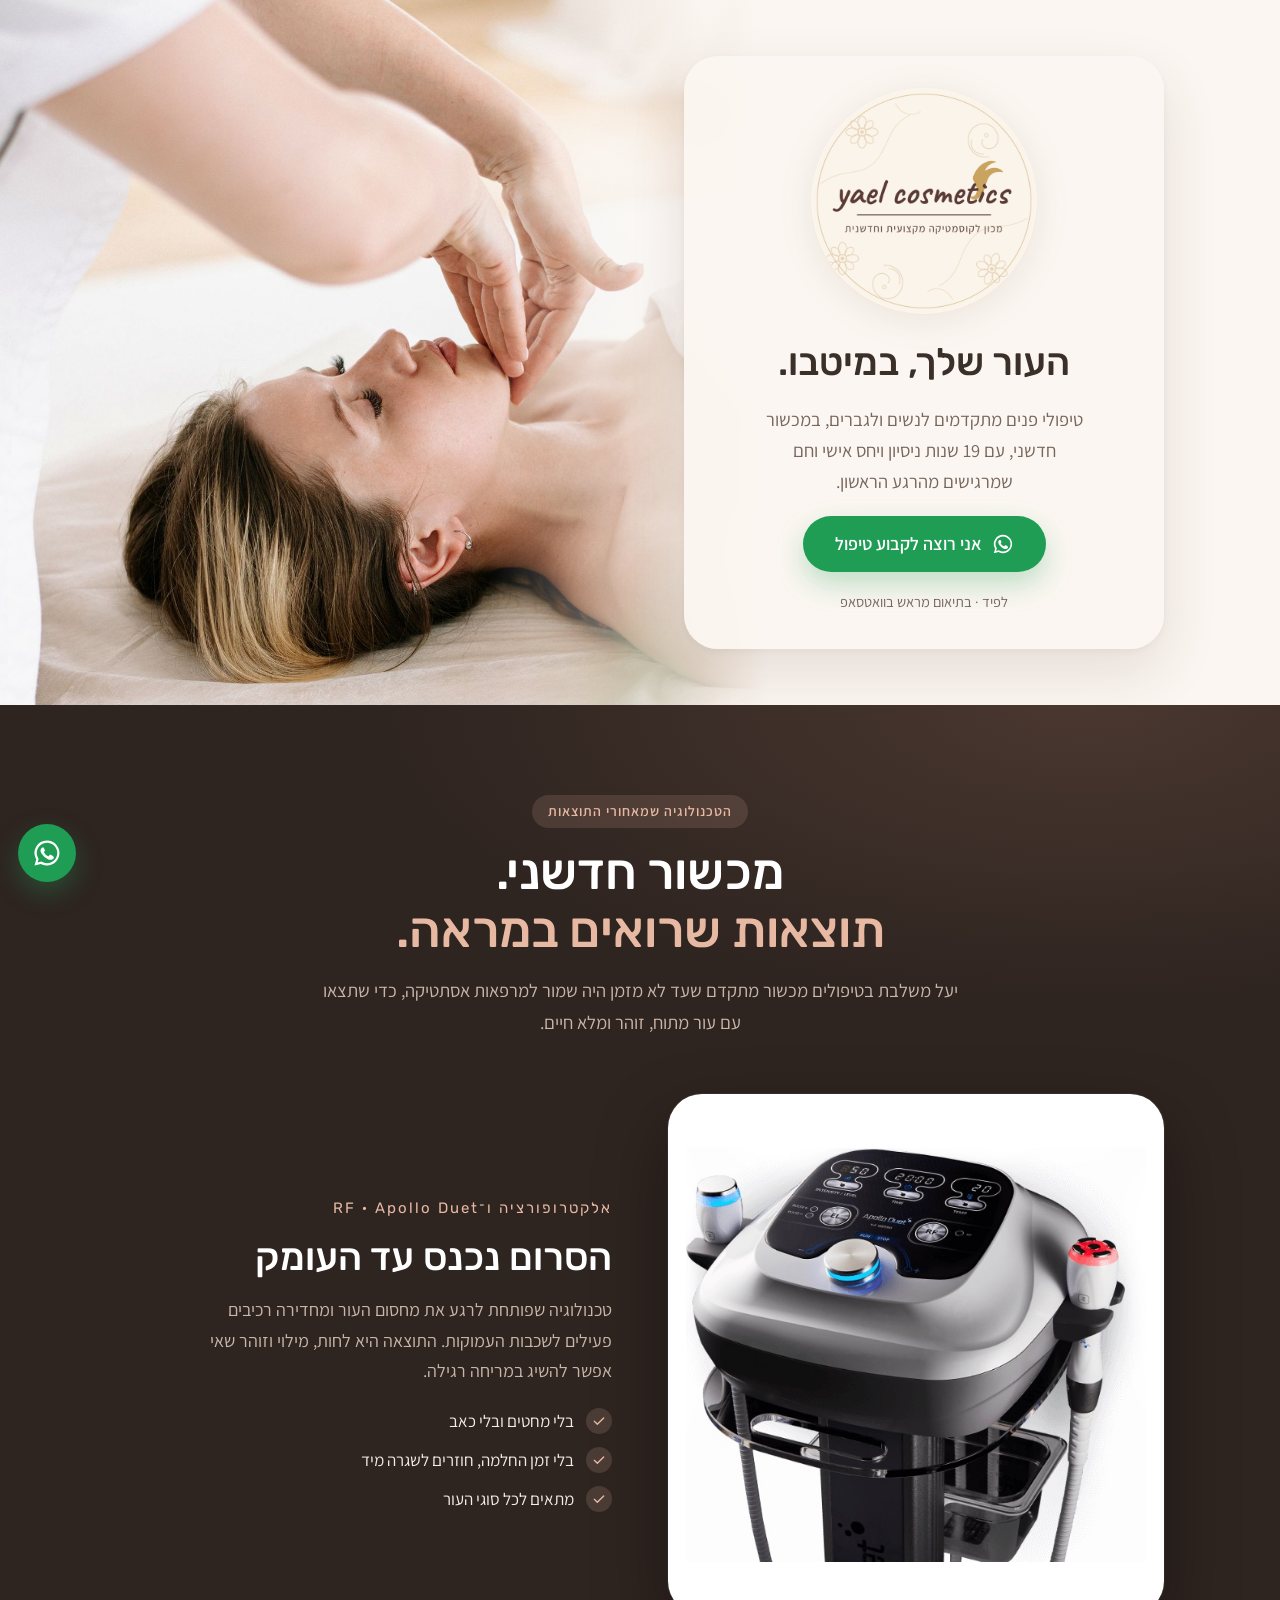
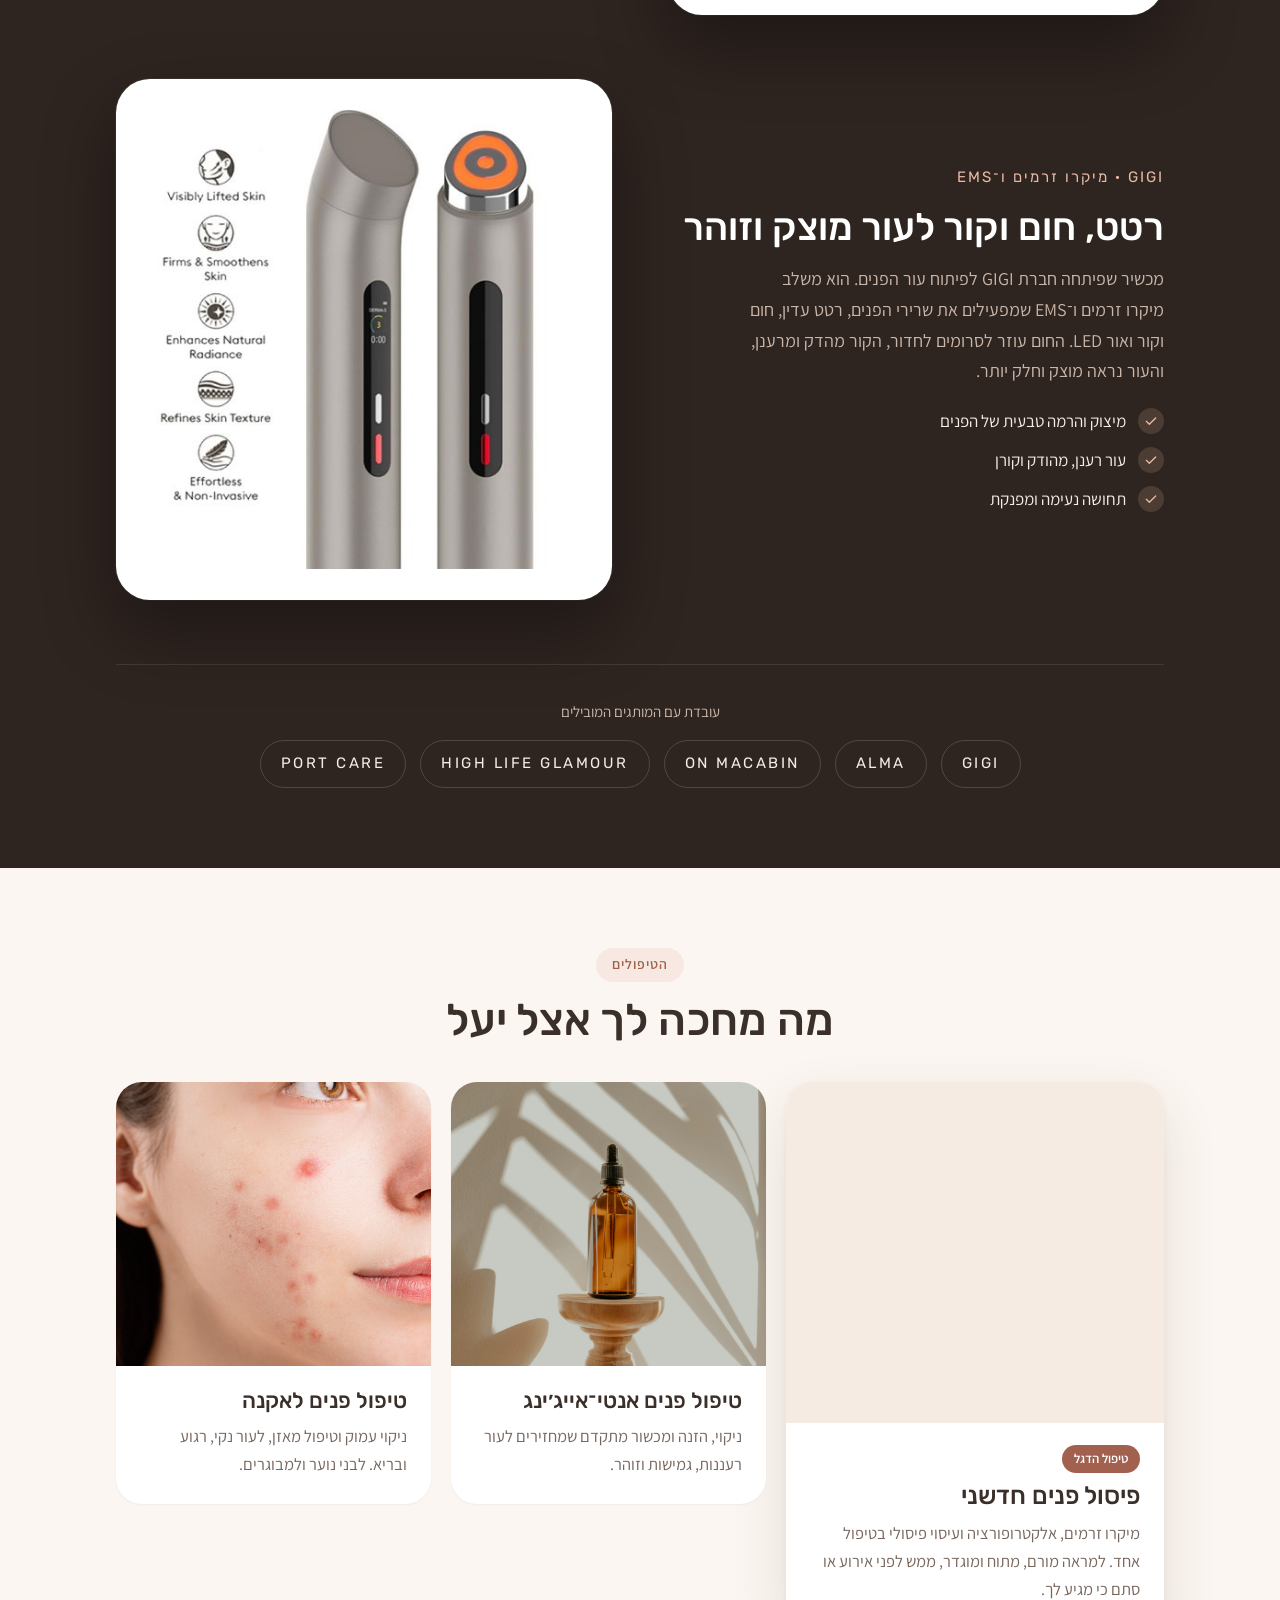
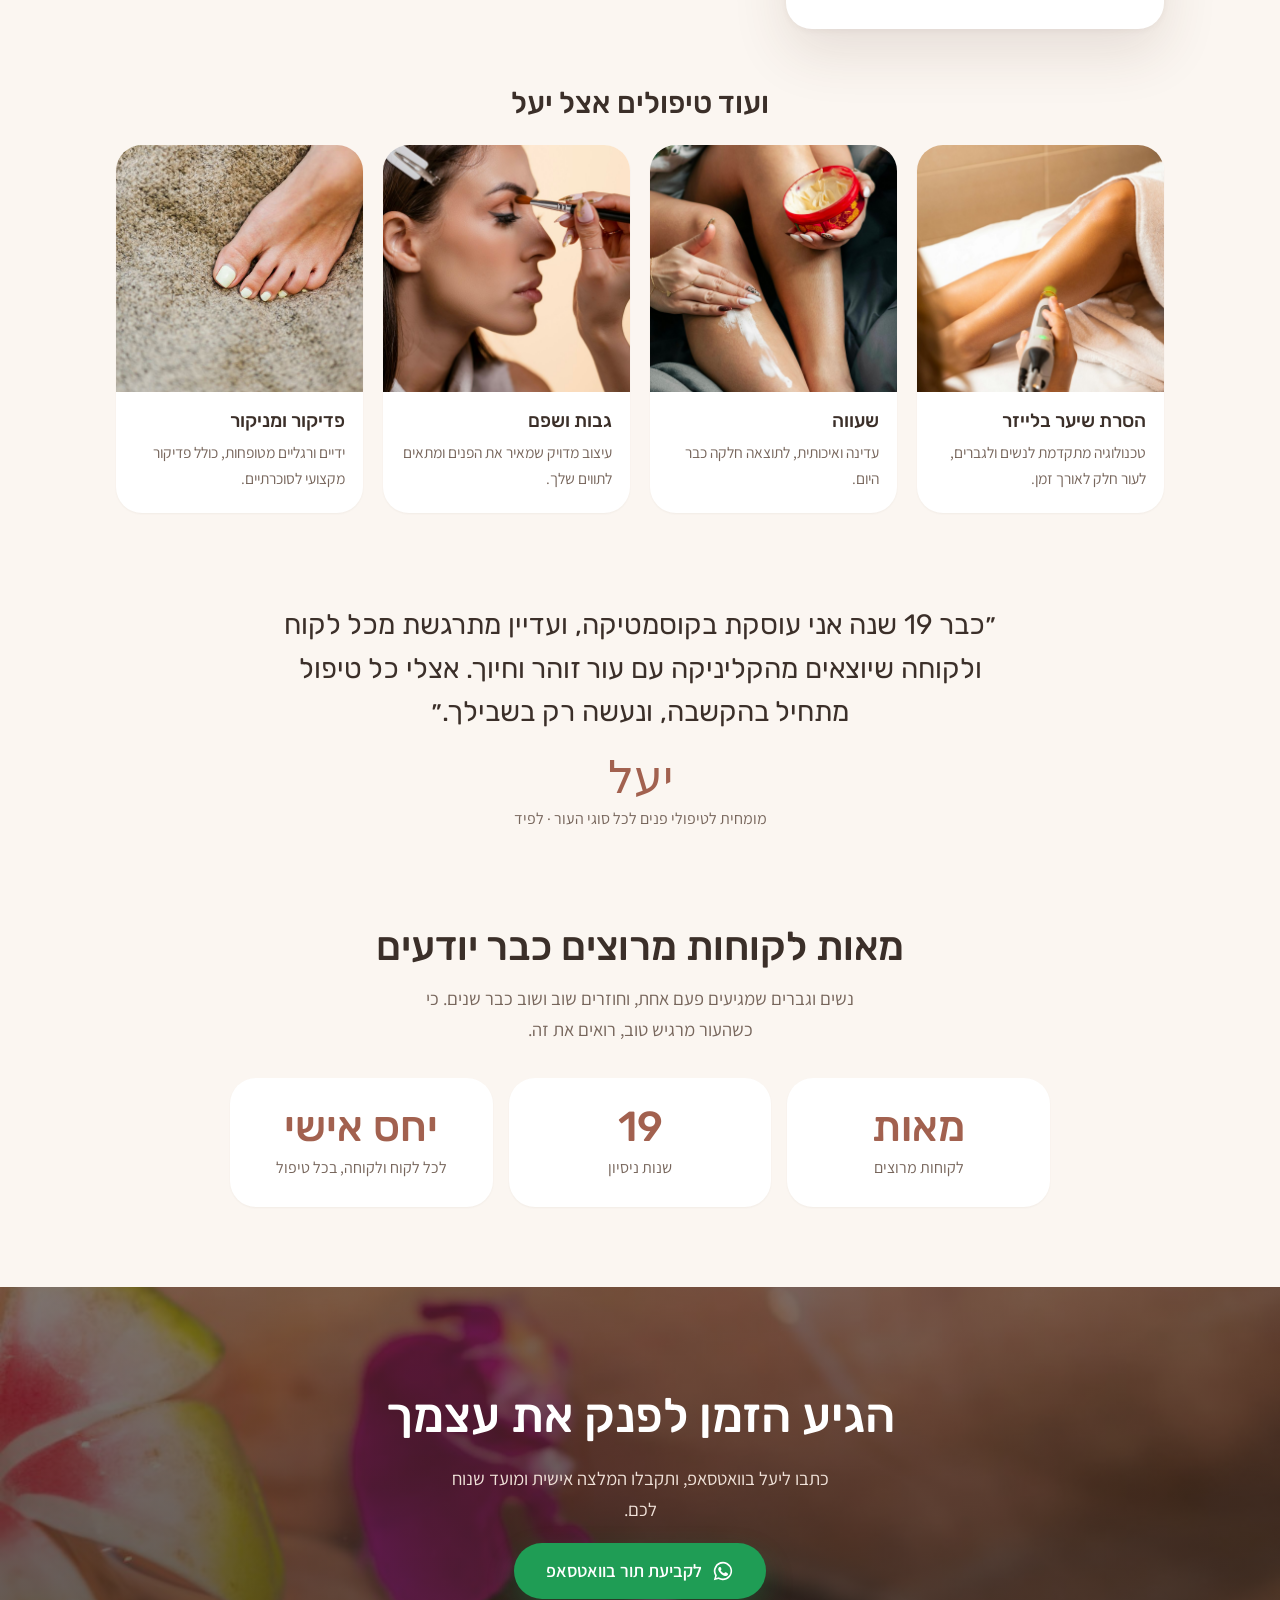
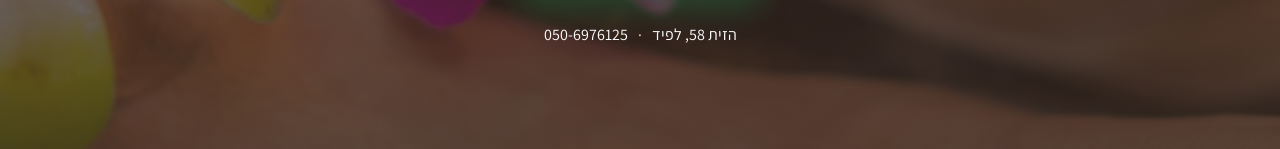
<file: index.html>
<!doctype html>
<html lang="he" dir="rtl">
<head>
  <meta charset="utf-8">
  <meta name="viewport" content="width=device-width, initial-scale=1, viewport-fit=cover">
  <title>יעל מך · מכון לקוסמטיקה מקצועית וחדשנית</title>
  <meta name="description" content="יעל מך – מכון לקוסמטיקה מקצועית וחדשנית בלפיד. טיפולי פנים, פיסול פנים חדשני, הסרת שיער, גבות, פדיקור ומניקור.">
  <meta name="theme-color" content="#fbf6f1">
  <meta name="robots" content="noindex, nofollow, noarchive">
  <!-- Link preview (WhatsApp, Facebook, SMS). Update the address once the site has its final address. -->
  <meta property="og:type" content="website">
  <meta property="og:locale" content="he_IL">
  <meta property="og:site_name" content="יעל מך">
  <meta property="og:title" content="יעל מך · מכון לקוסמטיקה מקצועית וחדשנית">
  <meta property="og:description" content="טיפולי פנים, פיסול פנים חדשני, הסרת שיער, גבות, פדיקור ומניקור · לפיד">
  <meta property="og:url" content="https://guymach6.github.io/yael-mach/">
  <meta property="og:image" content="https://guymach6.github.io/yael-mach/brand/share-preview.jpg">
  <meta property="og:image:width" content="1200">
  <meta property="og:image:height" content="630">
  <meta name="twitter:card" content="summary_large_image">
  <link rel="icon" href="brand/logo-icon.png" type="image/png">
  <link rel="apple-touch-icon" href="brand/logo-icon.png">
  <link rel="preconnect" href="https://fonts.googleapis.com">
  <link rel="preconnect" href="https://fonts.gstatic.com" crossorigin>
  <link href="https://fonts.googleapis.com/css2?family=Assistant:wght@400;600&family=Caveat:wght@600&family=Rubik:wght@400;500&display=swap" rel="stylesheet">
  <link rel="preload" as="image" href="images/hero-white.jpg">
  <link rel="stylesheet" href="style.css">
</head>
<body>
  <svg width="0" height="0" style="position:absolute" aria-hidden="true">
    <symbol id="i-wa" viewBox="0 0 24 24"><path fill="currentColor" d="M12 2a10 10 0 0 0-8.6 15.1L2 22l5-1.3A10 10 0 1 0 12 2Zm0 18.2a8.2 8.2 0 0 1-4.2-1.2l-.3-.2-3 .8.8-2.9-.2-.3A8.2 8.2 0 1 1 12 20.2Zm4.5-6.1c-.2-.1-1.5-.7-1.7-.8-.2-.1-.4-.1-.6.1l-.8 1c-.1.2-.3.2-.5.1a6.7 6.7 0 0 1-3.3-2.9c-.3-.4.2-.4.7-1.4.1-.2 0-.3 0-.4l-.8-1.8c-.2-.5-.4-.4-.6-.4h-.5a1 1 0 0 0-.7.3 3 3 0 0 0-.9 2.2 5.2 5.2 0 0 0 1.1 2.7 11.8 11.8 0 0 0 4.5 4c1.7.7 2.3.8 3.2.6.5-.1 1.5-.6 1.7-1.2.2-.6.2-1.1.2-1.2-.1-.2-.3-.2-.5-.3Z"/></symbol>
    <symbol id="i-check" viewBox="0 0 24 24"><path fill="none" stroke="currentColor" stroke-width="2" stroke-linecap="round" stroke-linejoin="round" d="m5 12.5 4.5 4.5L19 7.5"/></symbol>
  </svg>

  <main>
    <!-- ================= hero ================= -->
    <section class="hero">
      <img class="hero-bg" src="images/hero-white.jpg" alt="" width="1600" height="1200">
      <div class="wrap">
        <div class="hero-card">
          <img class="seal" src="brand/logo-round-600.png" alt="yael cosmetics – מכון לקוסמטיקה מקצועית וחדשנית" width="600" height="600">
          <h1>העור שלך, במיטבו.</h1>
          <p class="lead">טיפולי פנים מתקדמים לנשים ולגברים, במכשור חדשני, עם 19 שנות ניסיון ויחס אישי וחם שמרגישים מהרגע הראשון.</p>
          <a class="btn btn-wa" data-wa="שלום יעל, הגעתי מהדף שלך ואשמח לקבוע טיפול" href="https://wa.me/972506976125" target="_blank" rel="noopener"><svg><use href="#i-wa"/></svg>אני רוצה לקבוע טיפול</a>
          <span class="where">לפיד · בתיאום מראש בוואטסאפ</span>
        </div>
      </div>
    </section>

    <!-- ================= devices showcase ================= -->
    <section class="tech">
      <div class="wrap">
        <div class="tech-head">
          <span class="eyebrow">הטכנולוגיה שמאחורי התוצאות</span>
          <h2>מכשור חדשני.<br><em>תוצאות שרואים במראה.</em></h2>
          <p>יעל משלבת בטיפולים מכשור מתקדם שעד לא מזמן היה שמור למרפאות אסתטיקה, כדי שתצאו עם עור מתוח, זוהר ומלא חיים.</p>
        </div>

        <div class="device">
          <img class="product" src="images/apollo-device.jpg" alt="מכשיר Apollo Duet לאלקטרופורציה ו־RF" loading="lazy" width="568" height="512">
          <div class="device-txt">
            <span class="device-kicker">אלקטרופורציה ו־RF · Apollo Duet</span>
            <h3>הסרום נכנס עד העומק</h3>
            <p>טכנולוגיה שפותחת לרגע את מחסום העור ומחדירה רכיבים פעילים לשכבות העמוקות. התוצאה היא לחות, מילוי וזוהר שאי אפשר להשיג במריחה רגילה.</p>
            <ul class="ticks">
              <li><svg><use href="#i-check"/></svg>בלי מחטים ובלי כאב</li>
              <li><svg><use href="#i-check"/></svg>בלי זמן החלמה, חוזרים לשגרה מיד</li>
              <li><svg><use href="#i-check"/></svg>מתאים לכל סוגי העור</li>
            </ul>
          </div>
        </div>

        <div class="device device-flip">
          <img class="product" src="images/gigi-device.jpg" alt="מכשיר המיקרו זרמים וה־EMS של GIGI" loading="lazy" width="500" height="500">
          <div class="device-txt">
            <span class="device-kicker">GIGI · מיקרו זרמים ו־EMS</span>
            <h3>רטט, חום וקור לעור מוצק וזוהר</h3>
            <p>מכשיר שפיתחה חברת GIGI לפיתוח עור הפנים. הוא משלב מיקרו זרמים ו־EMS שמפעילים את שרירי הפנים, רטט עדין, חום וקור ואור LED. החום עוזר לסרומים לחדור, הקור מהדק ומרענן, והעור נראה מוצק וחלק יותר.</p>
            <ul class="ticks">
              <li><svg><use href="#i-check"/></svg>מיצוק והרמה טבעית של הפנים</li>
              <li><svg><use href="#i-check"/></svg>עור רענן, מהודק וקורן</li>
              <li><svg><use href="#i-check"/></svg>תחושה נעימה ומפנקת</li>
            </ul>
          </div>
        </div>

        <div class="brands">
          <span>עובדת עם המותגים המובילים</span>
          <ul><li>GIGI</li><li>ALMA</li><li>ON MACABIN</li><li>HIGH LIFE GLAMOUR</li><li>PORT CARE</li></ul>
        </div>
      </div>
    </section>

    <!-- ================= treatments ================= -->
    <section class="treat">
      <div class="wrap">
        <div class="head">
          <span class="eyebrow">הטיפולים</span>
          <h2>מה מחכה לך אצל יעל</h2>
        </div>
        <div class="cards">
          <article class="card card-feature">
            <!-- Looping clip: Pexels video 9335813 (free licence), streamed from Pexels so no video file lives in the repo -->
            <video class="card-video" autoplay muted loop playsinline preload="metadata" aria-label="פיסול פנים: עיסוי פיסולי בידיים על הפנים">
              <source src="https://videos.pexels.com/video-files/9335813/9335813-sd_360_640_25fps.mp4" type="video/mp4">
            </video>
            <div class="body">
              <span class="tag">טיפול הדגל</span>
              <h3>פיסול פנים חדשני</h3>
              <p>מיקרו זרמים, אלקטרופורציה ועיסוי פיסולי בטיפול אחד. למראה מורם, מתוח ומוגדר, ממש לפני אירוע או סתם כי מגיע לך.</p>
            </div>
          </article>
          <article class="card">
            <img src="images/serum-bottle.jpg" alt="טיפול פנים אנטי־אייג׳ינג" loading="lazy" width="1000" height="1250">
            <div class="body">
              <h3>טיפול פנים אנטי־אייג׳ינג</h3>
              <p>ניקוי, הזנה ומכשור מתקדם שמחזירים לעור רעננות, גמישות וזוהר.</p>
            </div>
          </article>
          <article class="card">
            <img src="images/acne-skin.jpg" alt="עור עם אקנה לפני טיפול" loading="lazy" width="1000" height="1500">
            <div class="body">
              <h3>טיפול פנים לאקנה</h3>
              <p>ניקוי עמוק וטיפול מאזן, לעור נקי, רגוע ובריא. לבני נוער ולמבוגרים.</p>
            </div>
          </article>
        </div>
        <h3 class="sub-head">ועוד טיפולים אצל יעל</h3>
        <div class="cards cards-4">
          <article class="card card-sm">
            <img src="images/laser-leg.jpg" alt="הסרת שיער בלייזר" loading="lazy" width="1000" height="1250">
            <div class="body"><h3>הסרת שיער בלייזר</h3><p>טכנולוגיה מתקדמת לנשים ולגברים, לעור חלק לאורך זמן.</p></div>
          </article>
          <article class="card card-sm">
            <img src="images/wax-leg.jpg" alt="הסרת שיער בשעווה" loading="lazy" width="1000" height="1250">
            <div class="body"><h3>שעווה</h3><p>עדינה ואיכותית, לתוצאה חלקה כבר היום.</p></div>
          </article>
          <article class="card card-sm">
            <img src="images/brows-brush.jpg" alt="עיצוב גבות ושפם" loading="lazy" width="1000" height="1250">
            <div class="body"><h3>גבות ושפם</h3><p>עיצוב מדויק שמאיר את הפנים ומתאים לתווים שלך.</p></div>
          </article>
          <article class="card card-sm">
            <img src="images/french-pedicure.jpg" alt="פדיקור ומניקור" loading="lazy" width="1000" height="1250">
            <div class="body"><h3>פדיקור ומניקור</h3><p>ידיים ורגליים מטופחות, כולל פדיקור מקצועי לסוכרתיים.</p></div>
          </article>
        </div>
      </div>
    </section>

    <!-- ================= about ================= -->
    <section class="about">
      <div class="wrap">
        <figure>
          <blockquote>״כבר 19 שנה אני עוסקת בקוסמטיקה, ועדיין מתרגשת מכל לקוח ולקוחה שיוצאים מהקליניקה עם עור זוהר וחיוך. אצלי כל טיפול מתחיל בהקשבה, ונעשה רק בשבילך.״</blockquote>
          <figcaption><span class="sign">יעל</span><span>מומחית לטיפולי פנים לכל סוגי העור · לפיד</span></figcaption>
        </figure>
      </div>
    </section>

    <!-- ================= social proof ================= -->
    <section class="proof">
      <div class="wrap">
        <h2>מאות לקוחות מרוצים כבר יודעים</h2>
        <p class="proof-lead">נשים וגברים שמגיעים פעם אחת, וחוזרים שוב ושוב כבר שנים. כי כשהעור מרגיש טוב, רואים את זה.</p>
        <ul class="stats">
          <li><strong>מאות</strong><span>לקוחות מרוצים</span></li>
          <li><strong>19</strong><span>שנות ניסיון</span></li>
          <li><strong>יחס אישי</strong><span>לכל לקוח ולקוחה, בכל טיפול</span></li>
        </ul>
      </div>
    </section>

    <!-- ================= final call ================= -->
    <section class="cta">
      <img class="cta-bg" src="images/pedicure-flowers.jpg" alt="" loading="lazy" width="1000" height="1250">
      <div class="wrap">
        <h2>הגיע הזמן לפנק את עצמך</h2>
        <p>כתבו ליעל בוואטסאפ, ותקבלו המלצה אישית ומועד שנוח לכם.</p>
        <a class="btn btn-wa" data-wa="שלום יעל, אשמח לקבוע טיפול" href="https://wa.me/972506976125" target="_blank" rel="noopener"><svg><use href="#i-wa"/></svg>לקביעת תור בוואטסאפ</a>
        <p class="info">
          <a href="https://waze.com/ul?q=%D7%94%D7%96%D7%99%D7%AA%2058%20%D7%9C%D7%A4%D7%99%D7%93" target="_blank" rel="noopener">הזית 58, לפיד</a>
          <span aria-hidden="true">·</span>
          <a href="tel:0506976125" dir="ltr">050-6976125</a>
        </p>
      </div>
    </section>
  </main>

  <a class="wa-float" data-wa="שלום יעל, אשמח לקבוע טיפול" href="https://wa.me/972506976125" target="_blank" rel="noopener" aria-label="וואטסאפ ליעל"><svg><use href="#i-wa"/></svg></a>

  <script src="main.js"></script>
</body>
</html>
</file>
<file: style.css>
:root {
  /* Layout: photo hero with the logo card; a dark, glowing devices showcase as the centrepiece; treatments; Yael's words; a photo call-to-action. */
  --bg: #fbf6f1;
  --surface: #ffffff;
  --sand: #f5ebe2;
  --line: #eee2d8;
  --ink: #3b2f29;
  --ink-2: #77665c;
  --accent: #a2614f;
  --accent-soft: #f7e9e2;
  --glow: #e7b9a3;
  --panel: #2e2420;
  --panel-2: #3a2e29;
  --panel-ink: #f6ece4;
  --panel-mute: #c9b6a9;
  --wa: #1f9d55;
  --radius: 26px;
  --shadow: 0 2px 6px rgba(80, 50, 35, .05), 0 24px 56px rgba(80, 50, 35, .12);
  --display: 'Rubik', 'Assistant', system-ui, sans-serif;
  --sans: 'Assistant', 'Rubik', system-ui, sans-serif;
  --logo: 'Bellefair', 'Frank Ruhl Libre', serif;
}

* { box-sizing: border-box; }
body { margin: 0; background: var(--bg); color: var(--ink); font-family: var(--sans); font-size: 18px; line-height: 1.7; -webkit-font-smoothing: antialiased; }
img { max-width: 100%; }
a { color: inherit; }
h1, h2, h3 { font-family: var(--display); font-weight: 500; margin: 0; line-height: 1.2; text-wrap: balance; }
p { margin: 0; }
ul { margin: 0; padding: 0; list-style: none; }
figure, blockquote { margin: 0; }
.wrap { width: 100%; max-width: 1080px; margin: 0 auto; padding: 0 16px; }
:focus-visible { outline: 2px solid var(--accent); outline-offset: 3px; }
@media (prefers-reduced-motion: reduce) { * { transition: none !important; animation: none !important; } }

.eyebrow { display: inline-block; font-size: 14px; font-weight: 600; letter-spacing: 1px; color: var(--accent); background: var(--accent-soft); border-radius: 999px; padding: 5px 16px; }

/* ---------- logo ---------- */
.logo { display: inline-flex; flex-direction: column; align-items: center; text-align: center; }
.logo-name { font-family: var(--logo); font-size: 64px; line-height: 1; letter-spacing: 2px; }
.logo-rule { display: block; width: 56px; height: 1px; background: var(--accent); margin: 14px 0 11px; }
.logo-tag { font-size: 13.5px; letter-spacing: 3px; color: var(--ink-2); }

/* ---------- buttons ---------- */
.btn { display: inline-flex; align-items: center; justify-content: center; gap: 10px; min-height: 56px; padding: 12px 32px; border-radius: 999px; font-weight: 600; font-size: 18px; text-decoration: none; transition: filter .15s, transform .15s; }
.btn svg { width: 22px; height: 22px; flex: none; }
.btn:hover { transform: translateY(-2px); }
.btn-wa { background: var(--wa); color: #fff; box-shadow: 0 12px 28px rgba(31, 157, 85, .28); }
.btn-wa:hover { filter: brightness(.95); }

/* ---------- hero ---------- */
.hero { position: relative; min-height: 640px; display: flex; align-items: center; padding: 56px 0; overflow: hidden; }
.hero-bg { position: absolute; inset: 0; width: 100%; height: 100%; object-fit: cover; object-position: 30% 40%; }
.hero::after { content: ''; position: absolute; inset: 0; background: linear-gradient(270deg, rgba(251, 246, 241, .5), rgba(251, 246, 241, 0) 60%); }
.hero .wrap { position: relative; z-index: 1; }
.hero-card { width: min(480px, 100%); background: rgba(251, 246, 241, .95); backdrop-filter: blur(6px); border-radius: 34px; padding: 42px 36px 34px; text-align: center; box-shadow: var(--shadow); display: grid; justify-items: center; gap: 18px; }
.hero-card .logo-name { font-size: 70px; }
.hero h1 { font-size: clamp(30px, 4vw, 38px); margin-top: 6px; }
.hero .lead { color: var(--ink-2); font-size: 18.5px; max-width: 36ch; }
.where { font-size: 14.5px; color: var(--ink-2); }
@media (max-width: 720px) {
  .hero { min-height: 0; padding: 0 0 40px; flex-direction: column; align-items: stretch; }
  .hero-bg { position: relative; height: 320px; }
  .hero::after { display: none; }
  .hero-card { margin: -70px auto 0; padding: 32px 22px 26px; border-radius: 28px; }
  .hero-card .logo-name { font-size: 58px; }
}

/* ---------- devices showcase ---------- */
.tech { background: radial-gradient(1200px 500px at 85% 0%, #4a3730 0%, var(--panel) 60%); color: var(--panel-ink); padding: 90px 0 80px; }
.tech-head { text-align: center; max-width: 640px; margin: 0 auto 56px; display: grid; justify-items: center; gap: 16px; }
.tech .eyebrow { background: rgba(231, 185, 163, .14); color: var(--glow); }
.tech h2 { color: #fff; font-size: clamp(32px, 5vw, 50px); line-height: 1.15; }
.tech h2 em { font-style: normal; color: var(--glow); }
.tech-head p { color: var(--panel-mute); font-size: 18.5px; }
.device { display: grid; grid-template-columns: 1fr 1fr; gap: 56px; align-items: center; margin-bottom: 64px; }
.device img { width: 100%; height: auto; aspect-ratio: 4 / 4.2; object-fit: cover; border-radius: 34px; display: block; box-shadow: 0 30px 70px rgba(0, 0, 0, .35), 0 0 0 1px rgba(255, 255, 255, .06); }
.device-flip img { order: 2; }
.device-txt { display: grid; gap: 14px; min-width: 0; }
.device-kicker { font-family: var(--display); font-size: 15px; letter-spacing: 2px; color: var(--glow); }
.device h3 { color: #fff; font-size: clamp(28px, 3.6vw, 38px); }
.device p { color: var(--panel-mute); font-size: 18px; max-width: 46ch; }
.ticks { display: grid; gap: 10px; margin-top: 6px; }
.ticks li { display: flex; align-items: center; gap: 12px; font-size: 17px; }
.ticks svg { width: 26px; height: 26px; padding: 5px; border-radius: 50%; background: rgba(231, 185, 163, .16); color: var(--glow); flex: none; }
.brands { border-top: 1px solid rgba(255, 255, 255, .1); padding-top: 34px; text-align: center; display: grid; gap: 16px; }
.brands span { font-size: 15px; color: var(--panel-mute); }
.brands ul { display: flex; flex-wrap: wrap; justify-content: center; gap: 10px 14px; }
.brands li { font-family: var(--display); font-size: 15px; letter-spacing: 2.5px; padding: 10px 20px; border: 1px solid rgba(255, 255, 255, .16); border-radius: 999px; direction: ltr; }
@media (max-width: 820px) {
  .tech { padding: 64px 0 56px; }
  .tech-head { margin-bottom: 40px; }
  .device { grid-template-columns: 1fr; gap: 24px; margin-bottom: 48px; }
  .device img, .device-flip img { order: 0; aspect-ratio: 4 / 3.2; border-radius: 28px; }
}

/* ---------- treatments ---------- */
.treat { padding: 80px 0 40px; }
.head { text-align: center; display: grid; justify-items: center; gap: 12px; margin-bottom: 36px; }
.head h2 { font-size: clamp(30px, 4.2vw, 44px); }
.cards { display: grid; grid-template-columns: 1.2fr 1fr 1fr; gap: 20px; align-items: start; }
.card { background: var(--surface); border-radius: var(--radius); overflow: hidden; box-shadow: 0 1px 2px rgba(80, 50, 35, .05); display: flex; flex-direction: column; }
.card img { width: 100%; height: auto; aspect-ratio: 4 / 3.6; object-fit: cover; display: block; }
.card .body { padding: 22px 24px 26px; display: grid; gap: 8px; justify-items: start; }
.card h3 { font-size: 22px; }
.card p { color: var(--ink-2); font-size: 16.5px; }
.card-feature { box-shadow: var(--shadow); }
.card-feature h3 { font-size: 25px; }
.tag { font-size: 13px; font-weight: 600; color: #fff; background: var(--accent); border-radius: 999px; padding: 3px 12px; }
.sub-head { text-align: center; font-size: clamp(24px, 3vw, 30px); margin: 56px 0 24px; }
.cards-4 { grid-template-columns: repeat(4, minmax(0, 1fr)); }
.card-sm img { aspect-ratio: 1 / 1; }
.card-sm .body { padding: 18px 18px 22px; gap: 6px; }
.card-sm h3 { font-size: 19px; }
.card-sm p { font-size: 15.5px; }
@media (max-width: 900px) {
  .cards { grid-template-columns: 1fr; max-width: 520px; margin: 0 auto; }
  .card img { aspect-ratio: 16 / 10; }
  .cards-4 { grid-template-columns: repeat(2, minmax(0, 1fr)); max-width: none; gap: 14px; }
  .card-sm img { aspect-ratio: 1 / 1; }
}
@media (max-width: 460px) { .card-sm .body { padding: 14px 12px 18px; } .card-sm h3 { font-size: 17px; } .card-sm p { font-size: 14.5px; } }

/* ---------- about ---------- */
.about { padding: 50px 0 70px; }
.about figure { max-width: 760px; margin: 0 auto; text-align: center; display: grid; gap: 22px; }
.about blockquote { font-family: var(--display); font-size: clamp(22px, 3vw, 28px); line-height: 1.55; color: var(--ink); }
.about figcaption { display: grid; justify-items: center; gap: 4px; color: var(--ink-2); font-size: 16px; }
.about .sign { font-family: var(--logo); font-size: 46px; color: var(--accent); line-height: 1; }

/* ---------- final call ---------- */
.cta { position: relative; overflow: hidden; padding: 100px 0; text-align: center; color: #fff; }
.cta-bg { position: absolute; inset: 0; width: 100%; height: 100%; object-fit: cover; }
.cta::after { content: ''; position: absolute; inset: 0; background: linear-gradient(rgba(46, 36, 32, .62), rgba(46, 36, 32, .78)); }
.cta .wrap { position: relative; z-index: 1; display: grid; justify-items: center; gap: 18px; }
.cta h2 { font-size: clamp(32px, 5vw, 48px); color: #fff; }
.cta p { color: #f0e2d9; max-width: 44ch; font-size: 18.5px; }
.cta .info { display: flex; gap: 10px; flex-wrap: wrap; justify-content: center; font-size: 16px; margin-top: 4px; }
.cta .info a { color: #fff; text-decoration: none; }
.cta .info a:hover { text-decoration: underline; }
@media (max-width: 720px) { .cta { padding: 72px 0 90px; } }

/* floating WhatsApp */
.wa-float { position: fixed; bottom: calc(18px + env(safe-area-inset-bottom, 0px)); inset-inline-end: 18px; z-index: 30; width: 58px; height: 58px; border-radius: 50%; background: var(--wa); color: #fff; display: grid; place-items: center; box-shadow: 0 10px 26px rgba(31, 157, 85, .35); }
.wa-float svg { width: 30px; height: 30px; }

/* round logo (light version of the original yael cosmetics seal) */
.seal { width: 230px; height: auto; display: block; filter: drop-shadow(0 6px 16px rgba(120, 90, 60, .12)); }
.hero-card { padding-top: 30px; }
.hero-bg { object-position: 40% 80%; }
@media (max-width: 720px) { .seal { width: 190px; } }
@media (min-width: 721px) {
  .hero { background: var(--bg); }
  .hero-bg { inset: 0 auto 0 0; width: 60%; object-position: 50% 75%; }
  .hero::after { background: linear-gradient(270deg, var(--bg) 40%, rgba(251, 246, 241, 0) 62%); }
}
.device img.product { object-fit: contain; background: #fff; padding: 18px; }

/* ---------- social proof ---------- */
.proof { padding: 20px 0 80px; text-align: center; }
.proof h2 { font-size: clamp(28px, 4vw, 40px); margin-bottom: 12px; }
.proof-lead { color: var(--ink-2); max-width: 48ch; margin: 0 auto 32px; font-size: 18.5px; }
.stats { display: grid; grid-template-columns: repeat(3, minmax(0, 1fr)); gap: 16px; max-width: 820px; margin: 0 auto; }
.stats li { background: var(--surface); border-radius: var(--radius); padding: 26px 16px; box-shadow: 0 1px 2px rgba(80, 50, 35, .05); display: grid; gap: 4px; }
.stats strong { font-family: var(--display); font-weight: 500; font-size: clamp(30px, 4vw, 42px); color: var(--accent); line-height: 1.1; }
.stats span { color: var(--ink-2); font-size: 16px; }
@media (max-width: 620px) { .stats { grid-template-columns: 1fr; max-width: 360px; } .stats li { padding: 20px 16px; } }
.card-video { width: 100%; aspect-ratio: 4 / 3.6; object-fit: cover; object-position: 50% 42%; display: block; background: var(--sand); }
@media (max-width: 900px) { .card-video { aspect-ratio: 16 / 10; } }
</file>
